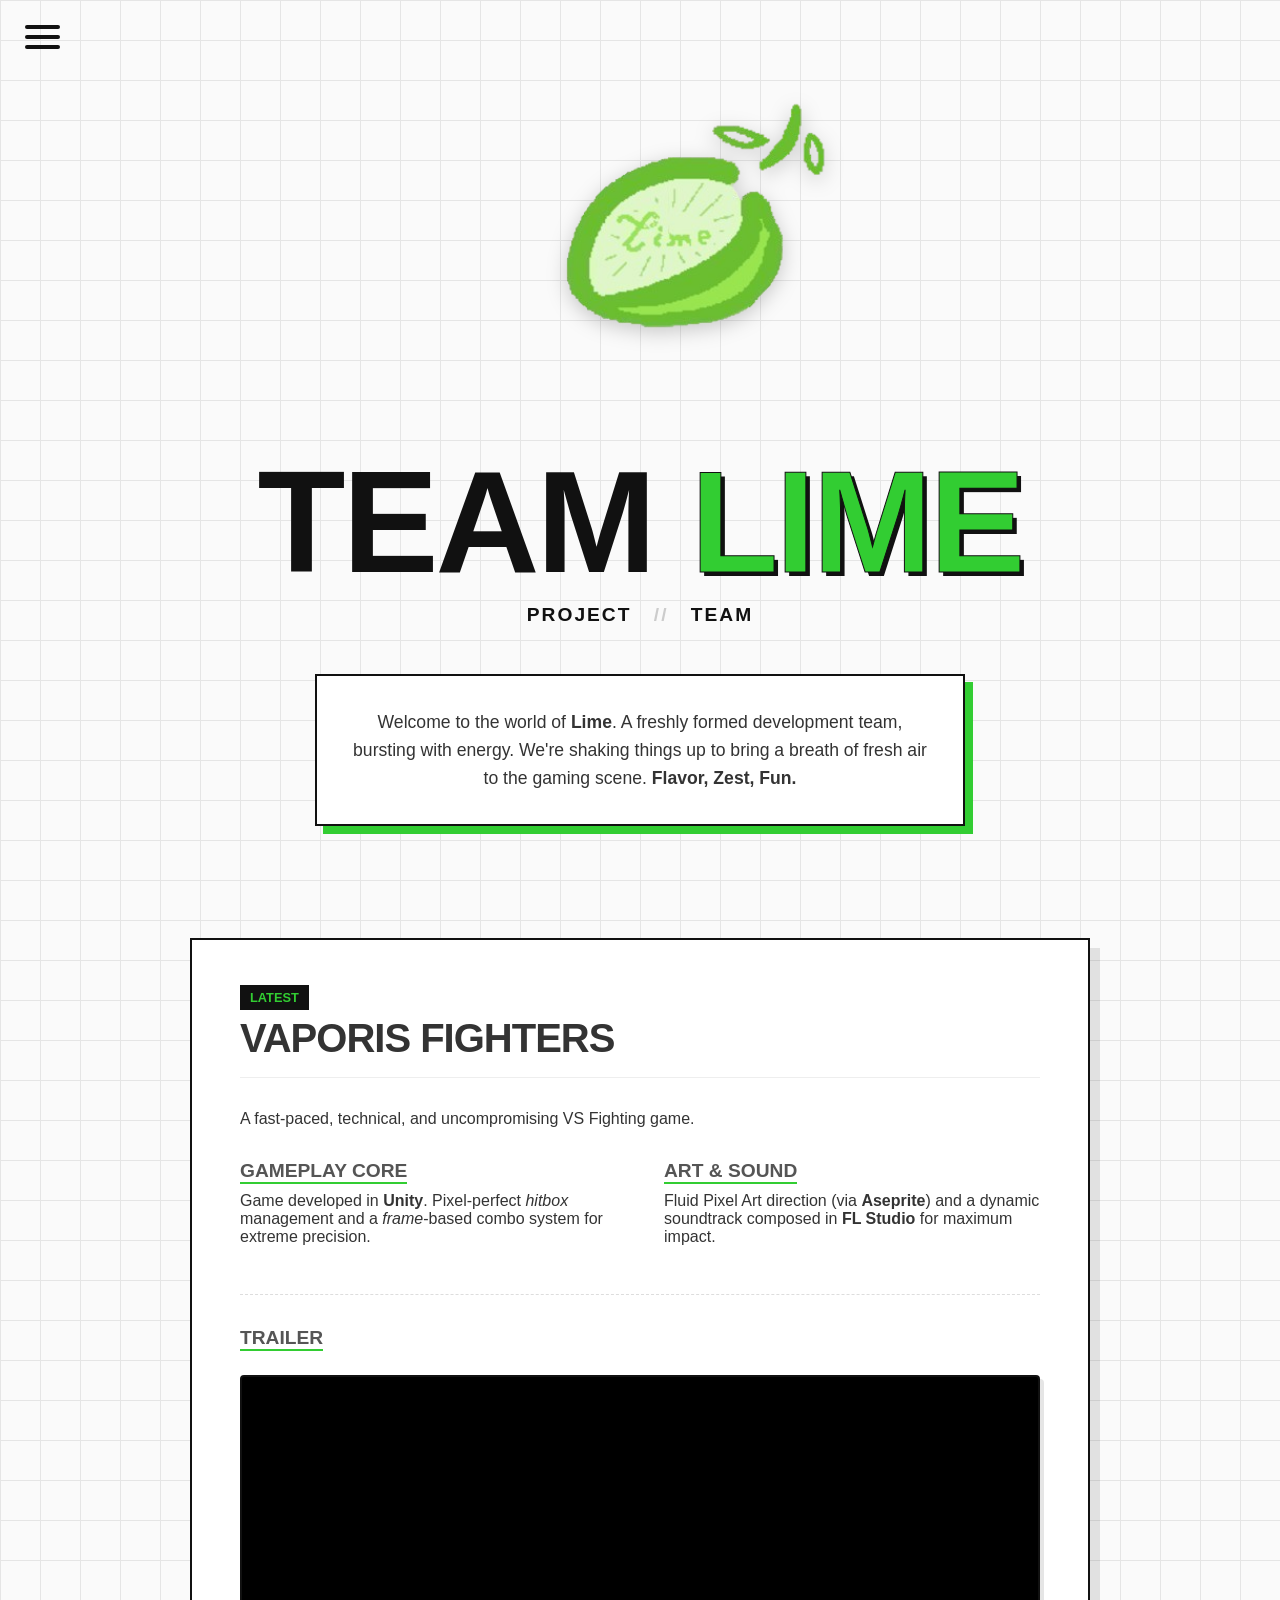
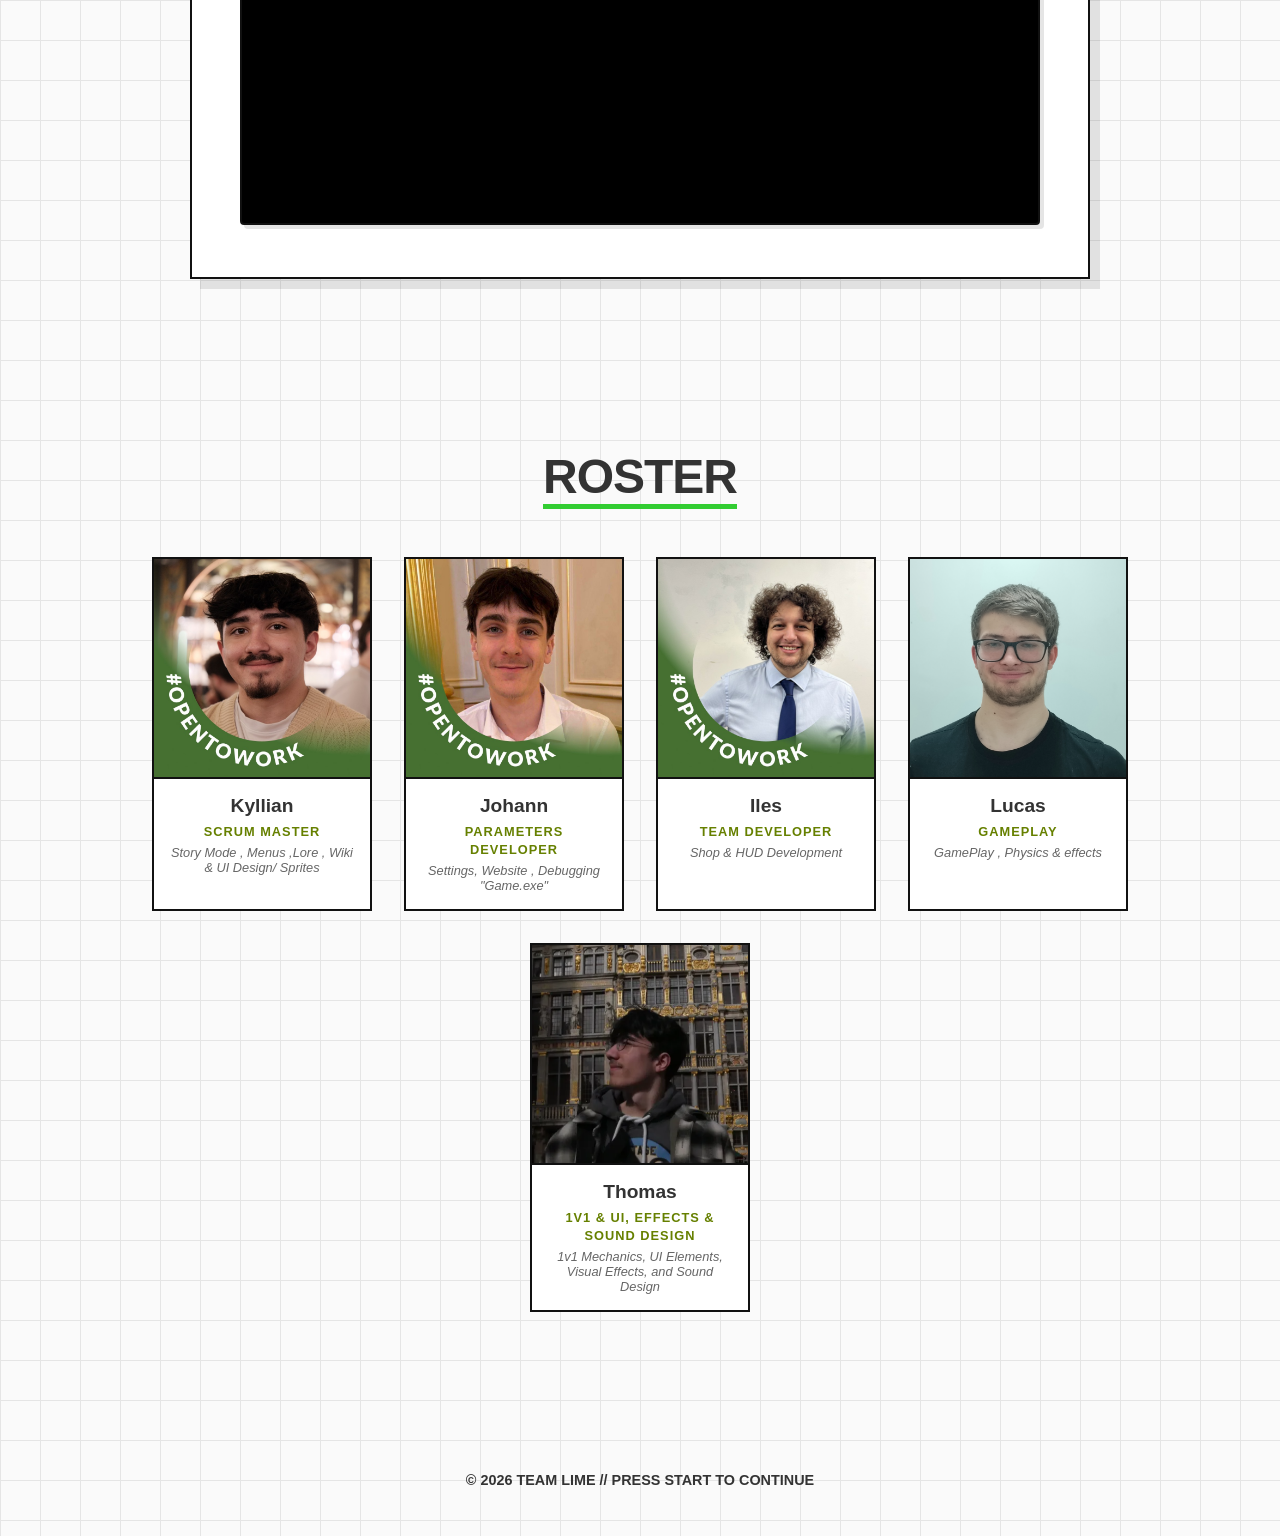
<file: index.html>
<!DOCTYPE html>
<html lang="en">

<head>
    <meta charset="UTF-8">
    <meta name="viewport" content="width=device-width, initial-scale=1.0">
    <title>TEAM LIME | Developer Profile</title>
    <link rel="stylesheet" href="style.css">
    <script src="script.js" defer></script>
</head>

<body>

    <header>
        <div class="burger-menu" id="burger-menu">
            <div class="line1"></div>
            <div class="line2"></div>
            <div class="line3"></div>
        </div>
        <nav class="side-nav" id="side-nav">
            <a href="wiki.html" class="nav-link wiki-link">VAPORIS FIGHTERS WIKI</a>
            <a href="https://tezc4t.itch.io/vaporis-fighters" class="nav-link itch-link" target="_blank">PLAY ON ITCH.IO</a>
        </nav>
    </header>

    <main>
        <section class="hero-section">
            <div class="hero-content hidden" data-scroll>

                <div class="logo-container">
                    <img src="photos/logo1.png" alt="Logo Team Lime" class="team-logo">
                </div>

                <h1 class="main-title">TEAM <span class="lime-text">LIME</span></h1>

                <nav class="hero-nav">
                    <a href="#game">PROJECT</a>
                    <span class="separator">//</span>
                    <a href="#roster">TEAM</a>
                </nav>

                <div class="intro-box">
                    <p>
                        Welcome to the world of <strong>Lime</strong>. A freshly formed development team,
                        bursting with energy. We're shaking things up to bring a breath of fresh air to the gaming scene.
                        <strong>Flavor, Zest, Fun.</strong>
                    </p>
                </div>
            </div>
        </section>

        <section id="game" class="content-section">
            <div class="card project-card hidden" data-scroll>
                <div class="card-header">
                    <span class="tag">LATEST</span>
                    <h2>VAPORIS FIGHTERS</h2>
                </div>

                <p class="project-hook">A fast-paced, technical, and uncompromising VS Fighting game.</p>

                <div class="grid-2-col">
                    <div class="col">
                        <h4>Gameplay Core</h4>
                        <p>Game developed in <strong>Unity</strong>. Pixel-perfect <em>hitbox</em> management and a
                            <em>frame</em>-based combo system for extreme precision.</p>
                    </div>
                    <div class="col">
                        <h4>Art & Sound</h4>
                        <p>Fluid Pixel Art direction (via <strong>Aseprite</strong>) and a dynamic soundtrack
                            composed in <strong>FL Studio</strong> for maximum impact.</p>
                    </div>
                </div>

                <div class="video-wrapper">
                    <h4>TRAILER</h4>
                    <div class="video-container">
                         <iframe width="100%" height="450" src="https://www.youtube.com/embed/LIwqIB-phWY?si=hscryaA7N8HOr8Th"
                            title="YouTube video player" frameborder="0"
                            allow="accelerometer; autoplay; clipboard-write; encrypted-media; gyroscope; picture-in-picture; web-share"
                            referrerpolicy="strict-origin-when-cross-origin" allowfullscreen>
                        </iframe>
                    </div>
                </div>

            </div>
        </section>

        <section id="roster" class="content-section">
            <h2 class="section-title hidden" data-scroll>ROSTER</h2>
            <div class="roster-grid">

                <div class="member hidden" data-scroll>
                    <a href="https://www.linkedin.com/in/kyllian-auguste-3a2466295/" style="text-decoration:none">
                    <div class="photo-container">
                        <img src="photos/ppkyks.jpg" alt="Kyllian">
                    </div>
                    <div class="info">
                        <h3>Kyllian</h3>
                        <span>SCRUM MASTER</span>
                        <p class="mini-desc"> Story Mode , Menus ,Lore , Wiki & UI Design/ Sprites</p>
                    </div>
                    </a>
                </div>

                <div class="member hidden" data-scroll>
                    <a href="https://www.linkedin.com/in/johann-paimboeuf/" style="text-decoration:none">
                    <div class="photo-container">
                        <img src="photos/ppjojo.jpg" alt="Johann">
                    </div>
                    <div class="info">
                        <h3>Johann</h3>
                        <span>Parameters Developer</span>
                        <p class="mini-desc">Settings, Website , Debugging "Game.exe"</p>
                    </div>
                    </a>
                </div>

                <div class="member hidden" data-scroll>
                    <a href="https://www.linkedin.com/in/iles-aitabba/" style="text-decoration:none">
                    <div class="photo-container">
                        <img src="photos/ppiles2.jpg" alt="Iles">
                    </div>
                    <div class="info">
                        <h3>Iles</h3>
                        <span>Team Developer</span>
                        <p class="mini-desc">Shop & HUD Development</p>
                    </div>
                    </a>
                </div>

                <div class="member hidden" data-scroll>
                    <a href="https://www.linkedin.com/in/lucasveysset/" style="text-decoration:none">
                    <div class="photo-container">
                        <img src="photos/pplucas.png" alt="Lucas">
                    </div>
                    <div class="info">
                        <h3>Lucas</h3>
                        <span>Gameplay</span>
                        <p class="mini-desc">GamePlay , Physics & effects</p>
                    </div>
                    </a>
                </div>

                <div class="member hidden" data-scroll>
                    <a href="https://www.linkedin.com/in/thomas-mong-hune-5351433a0/" style="text-decoration:none">
                    <div class="photo-container">
                        <img src="photos/ppthomas.png" alt="Thomas">
                    </div>
                    <div class="info">
                        <h3>Thomas</h3>
                        <span>1v1 & UI, Effects & Sound Design</span>
                        <p class="mini-desc">1v1 Mechanics, UI Elements, Visual Effects, and Sound Design</p>
                    </div>
                    </a>
                </div>

            </div>
        </section>
    </main>

    <footer>
        <p>&copy; <span id="year"></span> TEAM LIME // PRESS START TO CONTINUE</p>
    </footer>

</body>

</html>
</file>
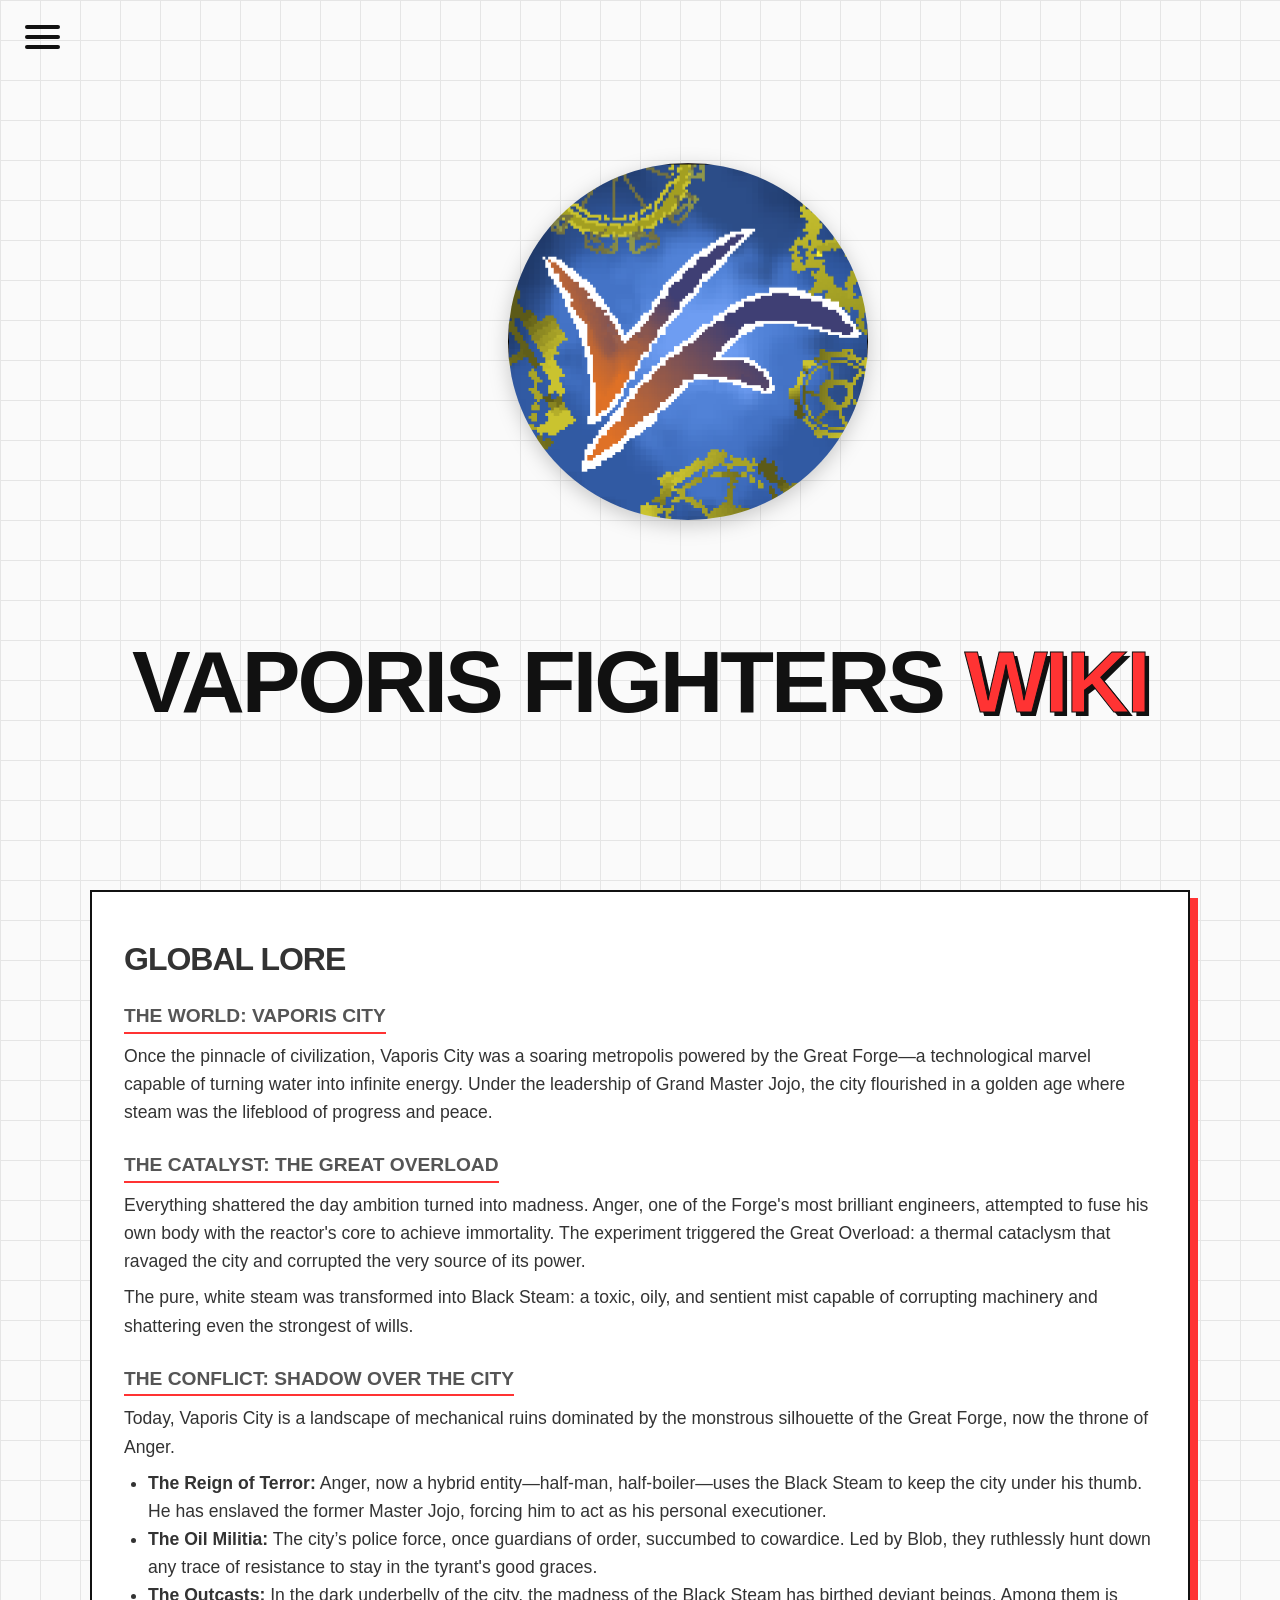
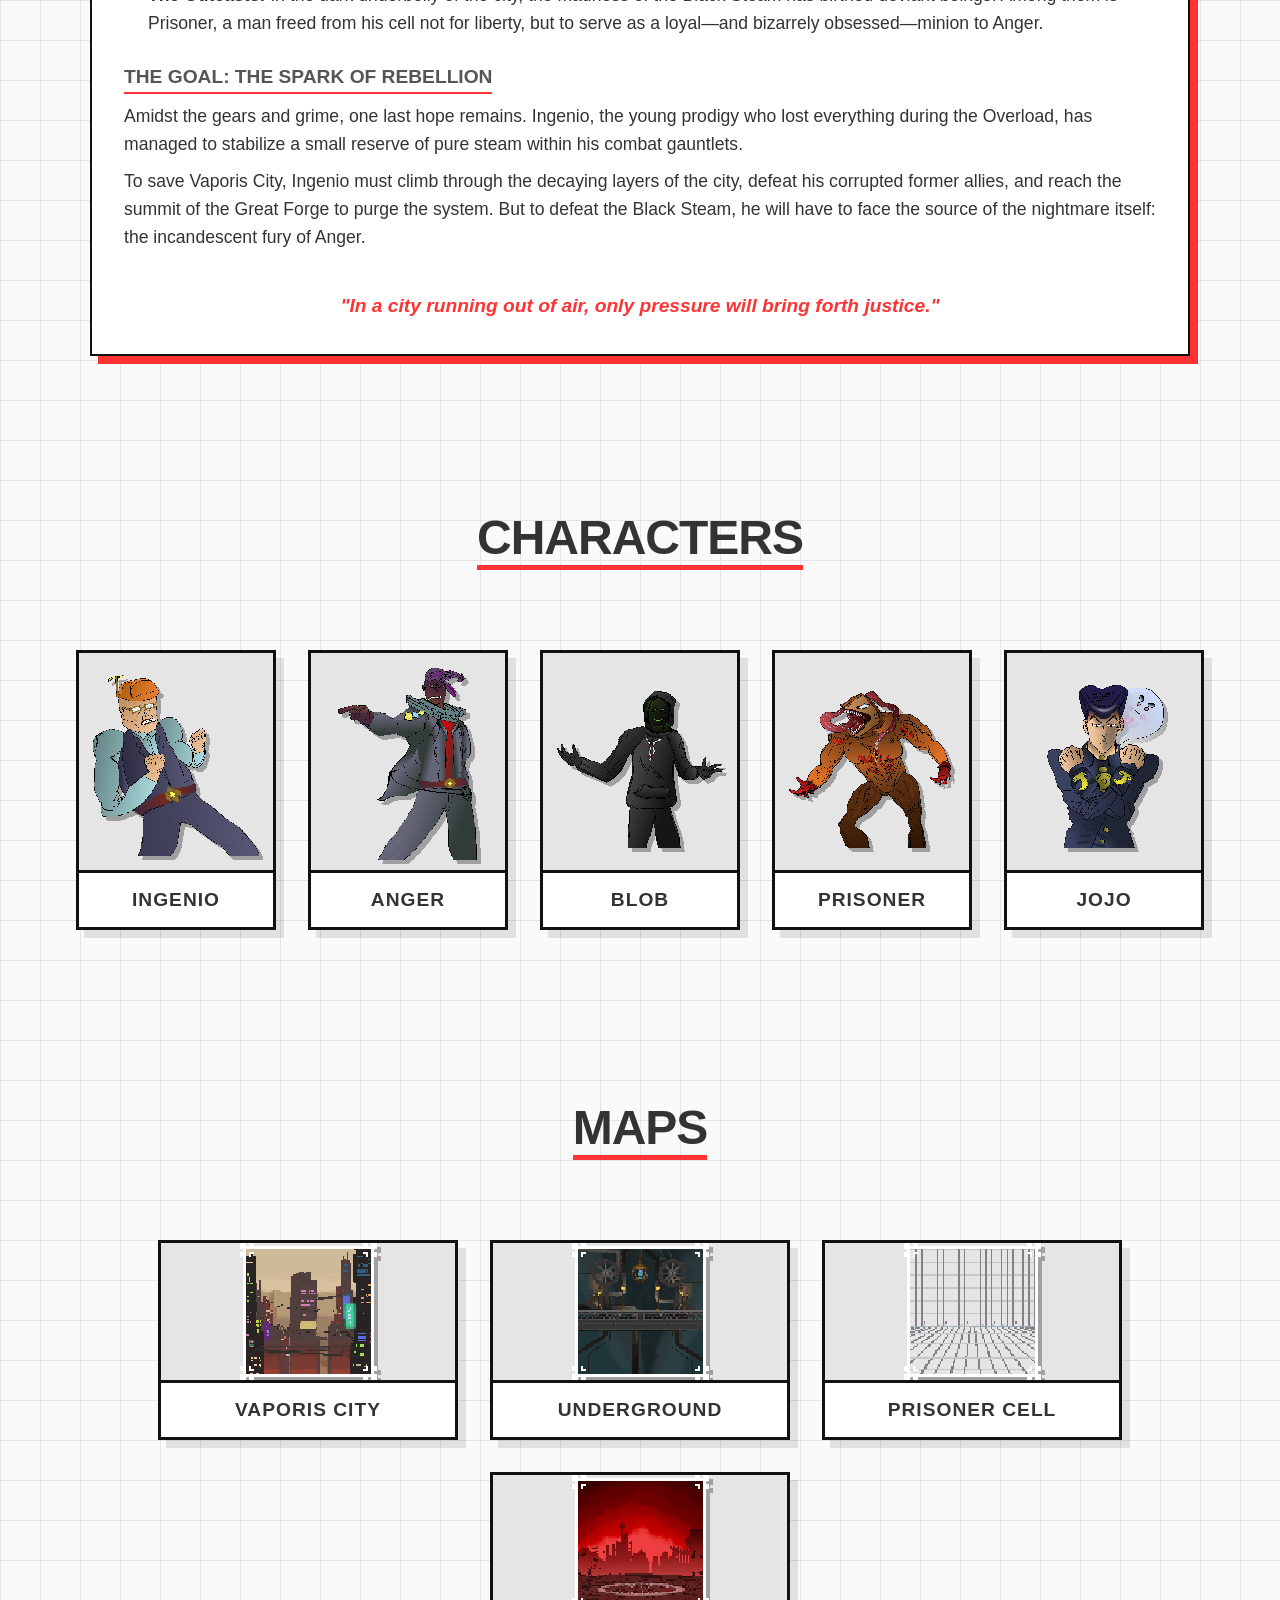
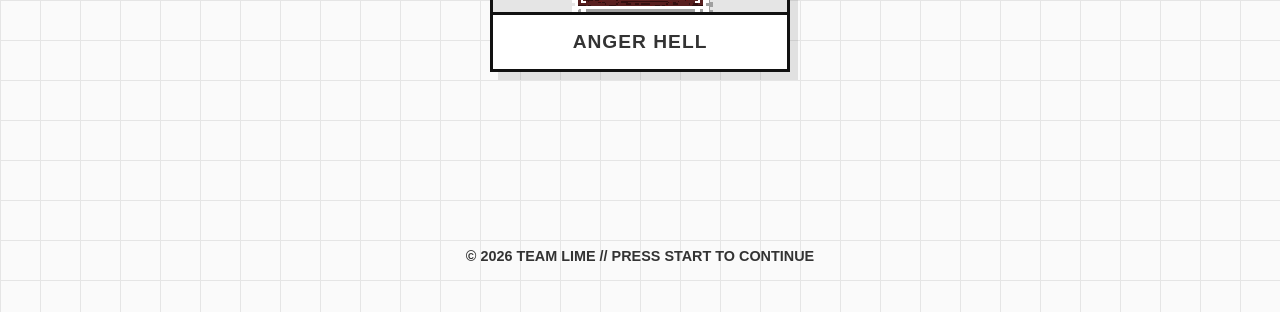
<file: wiki.html>
<!DOCTYPE html>
<html lang="en">

<head>
    <meta charset="UTF-8">
    <meta name="viewport" content="width=device-width, initial-scale=1.0">
    <title>VAPORIS FIGHTERS | Wiki</title>
    <link rel="stylesheet" href="style.css">
    <script src="script.js" defer></script>
</head>

<body class="wiki-theme">

    <header>
        <div class="burger-menu" id="burger-menu">
            <div class="line1"></div>
            <div class="line2"></div>
            <div class="line3"></div>
        </div>
        <nav class="side-nav" id="side-nav">
            <a href="index.html" class="nav-link team-link">TEAM LIME</a>
            <a href="https://tezc4t.itch.io/vaporis-fighters" class="nav-link itch-link" target="_blank">PLAY ON ITCH.IO</a>
        </nav>
    </header>

    <main>
        <section class="hero-section">
            <div class="logo-container">
                <img src="photos/jeu.png" alt="Logo Team Lime" class="team-logo" id="wiki-logo">
            </div>
            <h1 class="main-title">VAPORIS FIGHTERS <span class="lime-text">WIKI</span></h1>
        </section>

        <section class="content-section">
            <div class="intro-box">
                <h2 style="font-size: 2rem; margin-bottom: 1rem; text-transform: uppercase; letter-spacing: -1px;">Global Lore</h2>
                
                <div style="text-align: left; display: flex; flex-direction: column; gap: 1.5rem;">
                    <div>
                        <h4 style="margin-top: 0;">The World: Vaporis City</h4>
                        <p>Once the pinnacle of civilization, Vaporis City was a soaring metropolis powered by the Great Forge—a technological marvel capable of turning water into infinite energy. Under the leadership of Grand Master Jojo, the city flourished in a golden age where steam was the lifeblood of progress and peace.</p>
                    </div>

                    <div>
                        <h4>The Catalyst: The Great Overload</h4>
                        <p>Everything shattered the day ambition turned into madness. Anger, one of the Forge's most brilliant engineers, attempted to fuse his own body with the reactor's core to achieve immortality. The experiment triggered the Great Overload: a thermal cataclysm that ravaged the city and corrupted the very source of its power.</p>
                        <p style="margin-top: 0.5rem;">The pure, white steam was transformed into Black Steam: a toxic, oily, and sentient mist capable of corrupting machinery and shattering even the strongest of wills.</p>
                    </div>

                    <div>
                        <h4>The Conflict: Shadow over the City</h4>
                        <p>Today, Vaporis City is a landscape of mechanical ruins dominated by the monstrous silhouette of the Great Forge, now the throne of Anger.</p>
                        <ul style="margin-top: 0.5rem; padding-left: 1.5rem; line-height: 1.6;">
                            <li><strong>The Reign of Terror:</strong> Anger, now a hybrid entity—half-man, half-boiler—uses the Black Steam to keep the city under his thumb. He has enslaved the former Master Jojo, forcing him to act as his personal executioner.</li>
                            <li><strong>The Oil Militia:</strong> The city’s police force, once guardians of order, succumbed to cowardice. Led by Blob, they ruthlessly hunt down any trace of resistance to stay in the tyrant's good graces.</li>
                            <li><strong>The Outcasts:</strong> In the dark underbelly of the city, the madness of the Black Steam has birthed deviant beings. Among them is Prisoner, a man freed from his cell not for liberty, but to serve as a loyal—and bizarrely obsessed—minion to Anger.</li>
                        </ul>
                    </div>

                    <div>
                        <h4>The Goal: The Spark of Rebellion</h4>
                        <p>Amidst the gears and grime, one last hope remains. Ingenio, the young prodigy who lost everything during the Overload, has managed to stabilize a small reserve of pure steam within his combat gauntlets.</p>
                        <p style="margin-top: 0.5rem;">To save Vaporis City, Ingenio must climb through the decaying layers of the city, defeat his corrupted former allies, and reach the summit of the Great Forge to purge the system. But to defeat the Black Steam, he will have to face the source of the nightmare itself: the incandescent fury of Anger.</p>
                    </div>

                    <blockquote style="font-style: italic; font-weight: bold; text-align: center; color: var(--lime); font-size: 1.2rem; margin-top: 1rem;">
                        "In a city running out of air, only pressure will bring forth justice."
                    </blockquote>
                </div>
            </div>
        </section>

        <section class="character-roster-section">
            <h2 class="section-title">CHARACTERS</h2>
            <div class="character-scroll-container">
                <a href="#" class="character-card" 
                   data-name="Ingenio" 
                   data-img="photos/Sprite-05_engi_rage_attack_anim-frame0.png" 
                   data-lore="The young prodigy who lost everything during the Overload. Ingenio has managed to stabilize a small reserve of pure steam within his combat gauntlets, representing the last hope for Vaporis City.">
                    <div class="character-portrait">
                        <img src="photos/Sprite-05_engi_rage_attack_anim-frame0.png" alt="Engi">
                    </div>
                    <div class="character-name"><h3>Ingenio</h3></div>
                </a>
                <a href="#" class="character-card"
                   data-name="Anger"
                   data-img="photos/Sprite-06-mechant_rage_attack_anim-frame0.png"
                   data-lore="Once a brilliant engineer, Anger's lust for immortality led to the Great Overload. Now a hybrid entity—half-man, half-boiler—he rules Vaporis City with an iron fist, using the toxic Black Steam to maintain his reign of terror.">
                    <div class="character-portrait">
                        <img src="photos/Sprite-06-mechant_rage_attack_anim-frame0.png" alt="Anger">
                    </div>
                    <div class="character-name"><h3>ANGER</h3></div>
                </a>
                <a href="#" class="character-card"
                   data-name="Blob"
                   data-img="photos/Sprite-09_necromancer_rage_attack_anim-frame0.png"
                   data-lore="Leader of the cowardly Oil Militia. Blob and his forces were once the guardians of the city, but now they ruthlessly hunt down any resistance to stay in the tyrant's good graces, their loyalty bought with fear.">
                    <div class="character-portrait">
                        <img src="photos/Sprite-09_necromancer_rage_attack_anim-frame0.png" alt="Blob">
                    </div>
                    <div class="character-name"><h3>BLOB</h3></div>
                </a>
                <a href="#" class="character-card"
                   data-name="Prisoner"
                   data-img="photos/Sprite-10_Prisonner_rage_attack_anim-frame0.png"
                   data-lore="A deviant being born from the madness of the Black Steam. Freed from his cell not for liberty, but to serve as a bizarrely obsessed and loyal minion to Anger, embodying the chaos that has consumed the city's underbelly.">
                    <div class="character-portrait">
                        <img src="photos/Sprite-10_Prisonner_rage_attack_anim-frame0.png" alt="PriPris">
                    </div>
                    <div class="character-name"><h3>PRISONER</h3></div>
                </a>
                <a href="#" class="character-card"
                   data-name="Jojo"
                   data-img="photos/Sprite-11_JOJO_steam_rage_anim-frame0.png"
                   data-lore="The former Grand Master of Vaporis City, who presided over its golden age. Now enslaved by Anger, he is forced to act as his personal executioner, a tragic shadow of his former self, his will broken by the Black Steam.">
                    <div class="character-portrait">
                        <img src="photos/Sprite-11_JOJO_steam_rage_anim-frame0.png" alt="Jojo">
                    </div>
                    <div class="character-name"><h3>JOJO</h3></div>
                </a>
            </div>
        </section>

        <section class="map-roster-section">
            <h2 class="section-title">MAPS</h2>
            <div class="map-scroll-container">
                <a href="#" class="map-card" 
                   data-name="Vaporis City" 
                   data-img="photos/Sprite-04_fond_bg_city-frame0.png" 
                   data-lore="<strong>The Main Street</strong><br>the main street connecting underground and the large forge supplying the city. This Place Was the favorite viewing Spot Of Steam Master JOJO...">
                    <div class="map-portrait">
                        <img src="photos/Sprite-04_fond_bg_city-frame0.png" alt="The Great Forge">
                    </div>
                    <div class="map-name"><h3>VAPORIS CITY</h3></div>
                </a>
                <a href="#" class="map-card" 
                   data-name="Underground " 
                   data-img="photos/Sprite-04_fond_bg_under-frame0.png" 
                   data-lore="<strong>The Steam and Nuclear Energy Generator</strong><br>An important place is hidden in the shallows, the generator allowing powering the large vaporis forge.
This one is well guarded...">   
                    <div class="map-portrait">
                        <img src="photos/Sprite-04_fond_bg_under-frame0.png" alt="Oil Militia HQ">
                    </div>
                    <div class="map-name"><h3>UNDERGROUND </h3></div>
                </a>
                <a href="#" class="map-card" 
                   data-name="The Pyschiatric Hospital" 
                   data-img="photos/Sprite-04_fond_bg_training-frame0.png" 
                   data-lore="<strong>DSPD & HRPA category psychiatric hospital</strong><br>A hospital delivered by Anger. the freed predators obey him at any cost.....">
                    <div class="map-portrait">
                        <img src="photos/Sprite-04_fond_bg_training-frame0.png" alt="The Underbelly">
                    </div>
                    <div class="map-name"><h3>PRISONER CELL</h3></div>
                </a>
                <a href="#" class="map-card" 
                   data-name="ANGER HELL" 
                   data-img="photos/Sprite-04_fond_bg_blood-frame0.png" 
                   data-lore="<strong>PARADISE TRANSFORMED BY BLACK STEAM</strong><br>This Hell, formerly Paradise and the control center of the great Forge, has been completely reforged in the image of Anger by the black vapor.">
                    <div class="map-portrait">
                        <img src="photos/Sprite-04_fond_bg_blood-frame0.png" alt="Map 4">
                    </div>
                    <div class="map-name"><h3>ANGER HELL</h3></div>
                </a>
            </div>
        </section>
    </main>

    <!-- CHARACTER MODAL -->
    <div class="modal-overlay" id="character-modal">
        <div class="modal-content">
            <button class="modal-close-btn" id="modal-close-btn">&times;</button>
            <div class="modal-body">
                <!-- Content will be injected by JS -->
            </div>
        </div>
    </div>

    <footer>
        <p>&copy; <span id="year"></span> TEAM LIME // PRESS START TO CONTINUE</p>
    </footer>

</body>
</html>
</file>
<file: style.css>
/* --- GLOBAL CONFIGURATION --- */
html {
    scroll-behavior: smooth;
}

:root {
    --lime: #32CD32;       /* Neon green */
    --black: #111;         /* Deep black */
    --grey: #f4f4f4;
    --text: #333;
}

/* --- WIKI THEME OVERRIDE --- */
body.wiki-theme {
    --lime: #ff3333; /* Neon red */
}

* { margin: 0; padding: 0; box-sizing: border-box; color: var(--text);}

body {
    font-family: 'Inter', Helvetica, Arial, sans-serif;
    color: var(--text);
    background-color: #fafafa;
    /* GRAPH PAPER BACKGROUND */
    background-image: 
        linear-gradient(#e5e5e5 1px, transparent 1px),
        linear-gradient(90deg, #e5e5e5 1px, transparent 1px);
    background-size: 40px 40px;
    overflow-x: hidden;
}

/* --- HERO SECTION --- */
.hero-section {
    min-height: 90vh;
    display: flex;
    flex-direction: column;
    justify-content: center;
    align-items: center;
    text-align: center;
    padding: 2rem;
}

.logo-container {
    padding-left: 95px;
    margin-bottom: 2rem;
    animation: float 6s ease-in-out infinite;
}

.team-logo {
    width: 700px;
    height: auto;
    display: block;
    filter: drop-shadow(0 5px 10px rgba(0,0,0,0.2));
}


#wiki-logo{
    border-radius: 50%;
    max-width: 60vh;
    padding: 10vh;
}


@keyframes float {
    0% { transform: translateY(0px); }
    50% { transform: translateY(-15px); }
    100% { transform: translateY(0px); }
}

.main-title {
    font-size: clamp(4rem, 12vw, 9rem);
    font-weight: 900;
    line-height: 0.9;
    letter-spacing: -3px;
    margin-bottom: 1rem;
    color: var(--black);
}

body.wiki-theme .main-title {
    font-size: clamp(2.5rem, 7vw, 5.5rem);
}

.lime-text {
    color: var(--lime);
    -webkit-text-stroke: 1px var(--black);
    text-shadow: 4px 4px 0px var(--black);
}

.hero-nav {
    margin-bottom: 3rem;
    font-size: 1.2rem;
    font-weight: 700;
    text-transform: uppercase;
    letter-spacing: 2px;
}

.hero-nav a {
    text-decoration: none;
    color: var(--black);
    position: relative;
    transition: color 0.3s;
}

.hero-nav a:hover {
    color: var(--lime);
    text-decoration: underline;
}

.separator { margin: 0 15px; color: #ccc; }

.intro-box {
    max-width: 650px;
    margin: 0 auto;
    font-size: 1.1rem;
    line-height: 1.6;
    background: #fff;
    padding: 2rem;
    border: 2px solid var(--black);
    box-shadow: 8px 8px 0px var(--lime);
}

body.wiki-theme .intro-box {
    max-width: 1100px;
}

/* --- SECTIONS --- */
.content-section {
    padding: 5rem 2rem;
    display: flex;
    flex-direction: column;
    align-items: center;
}

.section-title {
    font-size: 3rem;
    font-weight: 900;
    margin-bottom: 3rem;
    text-transform: uppercase;
    border-bottom: 5px solid var(--lime);
    display: inline-block;
}

/* --- PROJECT CARD --- */
.card {
    background: #fff;
    border: 2px solid var(--black);
    padding: 3rem;
    max-width: 900px;
    width: 100%;
    box-shadow: 10px 10px 0px rgba(0,0,0,0.1);
    transition: transform 0.3s ease;
}

.card:hover {
    transform: translateY(-5px);
    box-shadow: 10px 15px 0px var(--lime);
}

.card-header { 
    margin-bottom: 2rem; 
    border-bottom: 1px solid #eee; 
    padding-bottom: 1rem; 
}

.tag { 
    background: var(--black); 
    color: var(--lime); 
    padding: 5px 10px; 
    font-weight: bold; 
    font-size: 0.8rem; 
    text-transform: uppercase; 
}

h2 { margin-top: 10px; font-size: 2.5rem; text-transform: uppercase; letter-spacing: -1px; }

.grid-2-col {
    display: grid;
    grid-template-columns: 1fr 1fr;
    gap: 3rem;
    margin-top: 2rem;
    text-align: left;
}

h4 { font-size: 1.2rem; margin-bottom: 0.5rem; color: #555; text-transform: uppercase; border-bottom: 2px solid var(--lime); display: inline-block; }

/* --- VIDEO STYLE (YOUTUBE) --- */
.video-wrapper {
    margin-top: 3rem;
    border-top: 1px dashed #ddd;
    padding-top: 2rem;
}

.video-container {
    width: 100%;
    margin-top: 1rem;
    position: relative;
}

/* Target the YouTube iframe for styling */
.video-container iframe {
    width: 100%;
    aspect-ratio: 16 / 9; /* Keeps the video's rectangular aspect ratio */
    border-radius: 4px;
    border: 2px solid var(--black);
    box-shadow: 4px 4px 0px rgba(0,0,0,0.1);
    background: #000;
}

/* --- ROSTER --- */
.roster-grid {
    display: flex;
    flex-wrap: wrap;
    justify-content: center;
    gap: 2rem;
    max-width: 1200px;
    color: var(--text);
}

.member {
    background: #fff;
    border: 2px solid var(--black);
    width: 220px;
    text-align: center;
    transition: all 0.2s;
    overflow: hidden;
}

.member:hover {
    transform: translate(-5px, -5px);
    box-shadow: 8px 8px 0px var(--lime);
}

.photo-container {
    width: 100%;
    height: 220px;
    background-color: #eee;
    border-bottom: 2px solid var(--black);
}

.photo-container img {
    width: 100%;
    height: 100%;
    object-fit: cover;
    display: block;
}

.info { padding: 1rem; }
.info h3 { font-size: 1.2rem; margin-bottom: 5px; font-weight: 800; }
.info span { font-size: 0.8rem; text-transform: uppercase; color: #668000; font-weight: bold; letter-spacing: 1px;}
.mini-desc { font-size: 0.8rem; color: #666; margin-top: 5px; font-style: italic; }

@media(max-width: 768px) {
    .grid-2-col { grid-template-columns: 1fr; }
    .main-title { font-size: 3.5rem; }
    body.wiki-theme .main-title { font-size: 2.2rem; }
    .intro-box { padding: 1.5rem; }
}

/* --- ANIMATIONS --- */
.hidden { opacity: 0; transform: translateY(30px); transition: all 0.8s ease; }
.visible { opacity: 1; transform: translateY(0); }

footer { 
    text-align: center; 
    padding: 3rem; 
    font-weight: bold; 
    font-size: 0.9rem; 
    margin-top: 2rem; 
    color: #999;
}

/* --- BURGER MENU & SIDE NAVIGATION --- */
.burger-menu {
    position: fixed;
    top: 25px;
    left: 25px;
    cursor: pointer;
    z-index: 1001;
    display: flex;
    flex-direction: column;
    gap: 6px;
}

.burger-menu div {
    width: 35px;
    height: 4px;
    background-color: var(--black);
    transition: all 0.3s ease;
    border-radius: 2px;
}

.burger-menu.active .line1 {
    transform: translateY(10px) rotate(45deg);
    background-color: var(--lime);
}
.burger-menu.active .line2 {
    opacity: 0;
}
.burger-menu.active .line3 {
    transform: translateY(-10px) rotate(-45deg);
    background-color: var(--lime);
}

/* --- SIDE NAV --- */
.side-nav {
    position: fixed;
    top: 0;
    left: -300px;
    width: 250px;
    height: 100vh;
    background-color: var(--black);
    display: flex;
    flex-direction: column;
    padding-top: 100px;
    transition: left 0.4s ease;
    box-shadow: 5px 0 15px rgba(0,0,0,0.5);
    z-index: 1000;
}

.side-nav.active {
    left: 0;
}

.side-nav a {
    color: white;
    text-decoration: none;
    padding: 20px 30px;
    font-size: 1.5rem;
    font-weight: 700;
    letter-spacing: 2px;
    transition: color 0.3s, background-color 0.3s;
}

.side-nav a:hover {
    color: var(--lime);
    background-color: rgba(255, 255, 255, 0.05);
}

.side-nav a.wiki-link:hover {
    color: #ff3333;
}

.side-nav a.team-link:hover {
    color: #32CD32;
}

.side-nav a.itch-link:hover {
    color: #FFD700;
}

/* --- WIKI CHARACTER ROSTER --- */
.character-roster-section {
    width: 100%;
    padding: 4rem 0;
    text-align: center;
}

.character-scroll-container {
    display: flex;
    flex-wrap: wrap;
    justify-content: center;
    gap: 2rem;
    padding: 2rem clamp(1rem, 5vw, 4rem);
    max-width: 1600px;
    margin: 0 auto;
}

.character-card {
    flex: 0 0 200px;
    height: 280px;
    border: 3px solid var(--black);
    background-color: #fff;
    text-decoration: none;
    color: var(--black);
    display: flex;
    flex-direction: column;
    transition: transform 0.3s ease, box-shadow 0.3s ease;
    box-shadow: 8px 8px 0px rgba(0,0,0,0.1);
}

.character-card:hover {
    transform: translateY(-8px);
    box-shadow: 10px 10px 0px var(--lime);
}

.character-portrait {
    flex-grow: 1;
    background-color: #e5e5e5;
    display: flex;
    justify-content: center;
    align-items: center;
    font-size: 6rem;
    font-weight: 900;
    color: #ccc;
    border-bottom: 3px solid var(--black);
    overflow: hidden;
}

.character-portrait img {
    width: 100%;
    height: 100%;
    object-fit: contain;
    padding: 10px;
    image-rendering: pixelated;
    filter: drop-shadow(4px 4px 0px rgba(0,0,0,0.3));
    transition: filter 0.3s ease;
}

.character-card:hover .character-portrait img {
    filter: drop-shadow(4px 4px 0px var(--lime));
}

.character-name {
    padding: 1rem;
    background-color: #fff;
    color: var(--text);
    text-align: center;
}

.character-name h3 {
    font-size: 1.2rem;
    font-weight: 800;
    text-transform: uppercase;
    letter-spacing: 1px;
    margin: 0;
}

/* --- CHARACTER MODAL --- */
.modal-overlay {
    position: fixed;
    top: 0;
    left: 0;
    width: 100%;
    height: 100%;
    background-color: rgba(0, 0, 0, 0.85);
    display: flex;
    justify-content: center;
    align-items: center;
    z-index: 2000;
    padding: 2rem;
    opacity: 0;
    pointer-events: none;
    transition: opacity 0.3s ease;
}

.modal-overlay.visible {
    opacity: 1;
    pointer-events: auto;
}

.modal-content {
    position: relative;
    background: #fff;
    border: 3px solid var(--black);
    max-width: 800px;
    width: 100%;
    max-height: 90vh;
    overflow-y: auto;
    box-shadow: 10px 10px 0px var(--lime);
    padding: 3rem;
    transform: scale(0.9);
    transition: transform 0.3s ease;
}

.modal-overlay.visible .modal-content {
    transform: scale(1);
}

.modal-close-btn {
    position: absolute;
    top: 15px;
    right: 20px;
    font-size: 2.5rem;
    font-weight: bold;
    color: var(--black);
    background: none;
    border: none;
    cursor: pointer;
    line-height: 1;
}

.modal-body {
    display: grid;
    grid-template-columns: 250px 1fr;
    gap: 2rem;
    align-items: flex-start;
}

.modal-overlay.map-modal .modal-body {
    grid-template-columns: 350px 1fr;
}

.modal-overlay.map-modal .modal-character-img {
    height: auto;
    object-fit: contain;
    filter: none;
    border: 3px solid var(--black);
    box-shadow: 8px 8px 0px var(--lime);
    background-color: var(--black);
}

.modal-character-img {
    width: 100%;
    max-height: 400px;
    object-fit: contain;
    image-rendering: pixelated;
    filter: 
        drop-shadow(2px 0 0 var(--black)) 
        drop-shadow(-2px 0 0 var(--black)) 
        drop-shadow(0 2px 0 var(--black)) 
        drop-shadow(0 -2px 0 var(--black))
        drop-shadow(8px 8px 0px var(--lime));
}

.modal-character-details h3 {
    font-size: 2.2rem;
    text-transform: uppercase;
    color: var(--lime);
    -webkit-text-stroke: 1px var(--black);
    text-shadow: 3px 3px 0px var(--black);
    margin-bottom: 1rem;
    overflow-wrap: break-word;
    line-height: 1.1;
}

.modal-character-details p {
    line-height: 1.7;
    font-size: 1.1rem;
}

body.modal-open {
    overflow: hidden;
}

@media(max-width: 768px) {
    .modal-body {
        grid-template-columns: 1fr;
        text-align: center;
    }
    .modal-character-img {
        max-width: 250px;
        margin: 0 auto;
    }
    .modal-overlay.map-modal .modal-character-img {
        max-width: 100%;
        height: 200px;
    }
}

/* --- WIKI MAP ROSTER --- */
.map-roster-section {
    width: 100%;
    padding: 4rem 0;
    text-align: center;
}

.map-scroll-container {
    display: flex;
    flex-wrap: wrap;
    justify-content: center;
    gap: 2rem;
    padding: 2rem clamp(1rem, 5vw, 4rem);
    max-width: 1600px;
    margin: 0 auto;
}

.map-card {
    flex: 0 0 300px;
    height: 200px;
    border: 3px solid var(--black);
    background-color: #fff;
    text-decoration: none;
    color: var(--black);
    display: flex;
    flex-direction: column;
    transition: transform 0.3s ease, box-shadow 0.3s ease;
    box-shadow: 8px 8px 0px rgba(0,0,0,0.1);
}

.map-card:hover {
    transform: translateY(-8px);
    box-shadow: 10px 10px 0px var(--lime);
}

.map-portrait {
    flex-grow: 1;
    background-color: #e5e5e5;
    display: flex;
    justify-content: center;
    align-items: center;
    font-size: 6rem;
    font-weight: 900;
    color: #ccc;
    border-bottom: 3px solid var(--black);
    overflow: hidden;
}

.map-portrait img {
    width: 100%;
    height: 100%;
    object-fit: contain;
    image-rendering: pixelated;
    filter: drop-shadow(4px 4px 0px rgba(0,0,0,0.3));
    transition: filter 0.3s ease;
}

.map-card:hover .map-portrait img {
    filter: drop-shadow(4px 4px 0px var(--lime));
}

.map-name {
    padding: 1rem;
    background-color: #fff;
    color: var(--text);
    text-align: center;
}

.map-name h3 {
    font-size: 1.2rem;
    font-weight: 800;
    text-transform: uppercase;
    letter-spacing: 1px;
    margin: 0;
}
</file>
